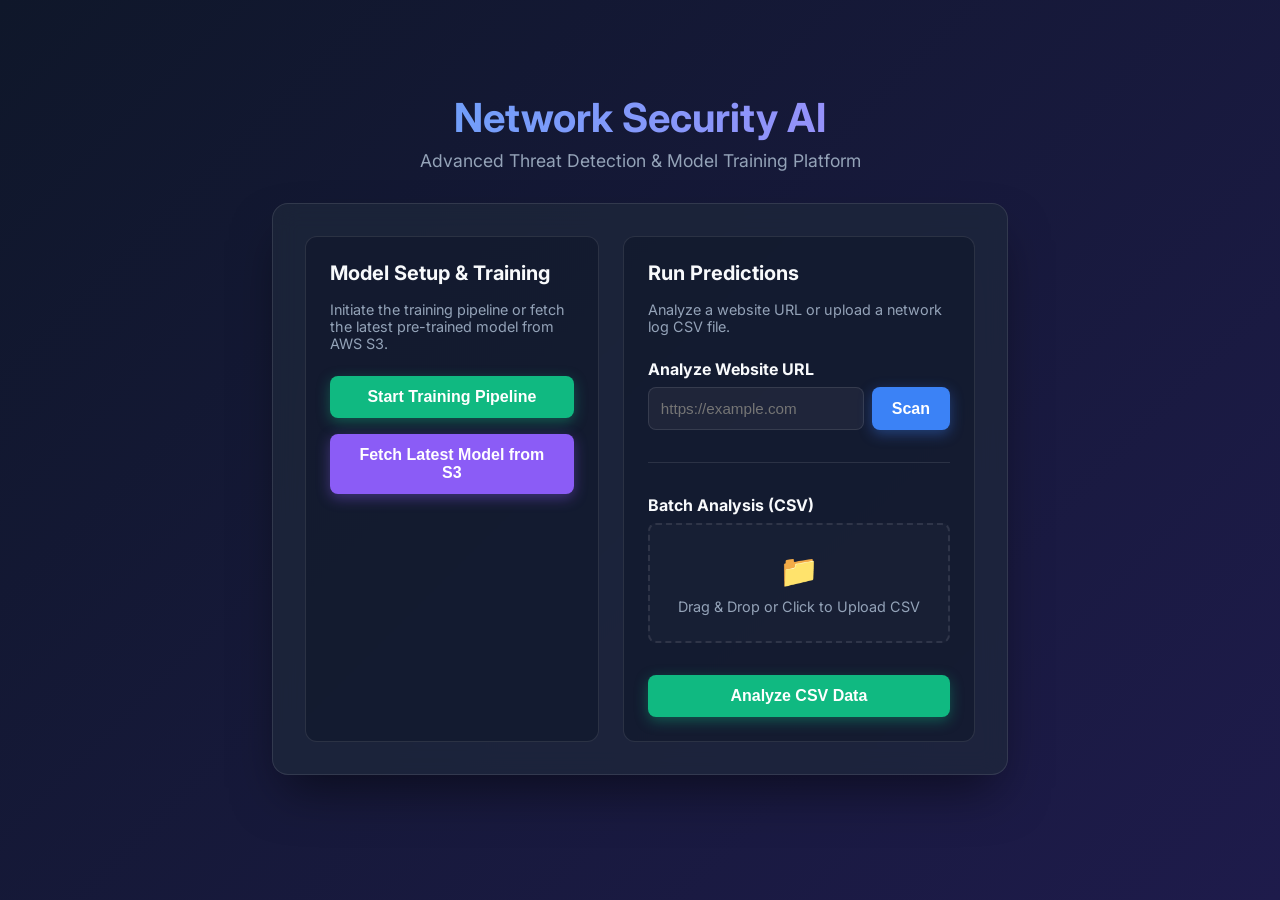
<file: templates/index.html>
<!DOCTYPE html>
<html lang="en">
<head>
    <meta charset="UTF-8">
    <meta name="viewport" content="width=device-width, initial-scale=1.0">
    <title>Network Security System</title>
    <meta name="description" content="AI-Powered Network Anomaly Detection and Training System">
    <link href="https://fonts.googleapis.com/css2?family=Inter:wght@300;400;600;700&display=swap" rel="stylesheet">
    <link rel="stylesheet" href="/static/css/style.css">
</head>
<body>

    <div class="container">
        <header>
            <h1>Network Security AI</h1>
            <p>Advanced Threat Detection & Model Training Platform</p>
        </header>

        <div class="glass-panel">
            <div class="grid">
                
                <!-- Training & Setup Section -->
                <div class="card">
                    <h2>Model Setup & Training</h2>
                    <p style="color: var(--text-muted); margin-bottom: 1.5rem; font-size: 0.9rem;">
                        Initiate the training pipeline or fetch the latest pre-trained model from AWS S3.
                    </p>
                    
                    <div style="display: flex; flex-direction: column; gap: 1rem;">
                        <button id="trainBtn" class="btn btn-secondary" onclick="trainModel()">
                            <span class="text">Start Training Pipeline</span>
                            <div class="loader"></div>
                        </button>

                        <button id="syncBtn" class="btn btn-primary" onclick="syncModel()" style="background: #8b5cf6; box-shadow: 0 4px 14px 0 rgba(139, 92, 246, 0.39);">
                            <span class="text">Fetch Latest Model from S3</span>
                            <div class="loader"></div>
                        </button>
                    </div>
                </div>

                <!-- Prediction Section -->
                <div class="card">
                    <h2>Run Predictions</h2>
                    <p style="color: var(--text-muted); margin-bottom: 1.5rem; font-size: 0.9rem;">
                        Analyze a website URL or upload a network log CSV file.
                    </p>
                    
                    <!-- URL Prediction Form -->
                    <form action="/predict_url" method="post" id="predictUrlForm" style="margin-bottom: 2rem; border-bottom: 1px solid var(--glass-border); padding-bottom: 1.5rem;">
                        <h3 style="font-size: 1rem; margin-bottom: 0.5rem;">Analyze Website URL</h3>
                        <div style="display: flex; gap: 0.5rem; margin-bottom: 0.5rem;">
                            <input type="url" name="url" placeholder="https://example.com" required 
                                   style="flex: 1; padding: 0.75rem; border-radius: 8px; border: 1px solid var(--glass-border); background: rgba(255, 255, 255, 0.05); color: var(--text-main); font-size: 0.95rem; outline: none;">
                            <button type="submit" class="btn btn-primary" style="width: auto; padding: 0.75rem 1.25rem;">Scan</button>
                        </div>
                    </form>

                    <!-- CSV Prediction Form -->
                    <form action="/predict" method="post" enctype="multipart/form-data" id="predictForm">
                        <h3 style="font-size: 1rem; margin-bottom: 0.5rem;">Batch Analysis (CSV)</h3>
                        <div class="file-upload-wrapper" id="drop-area">
                            <div class="icon">📁</div>
                            <div class="text">Drag & Drop or Click to Upload CSV</div>
                            <input type="file" name="file" accept=".csv" required id="fileInput">
                        </div>
                        <span id="file-name"></span>
                        <button type="submit" class="btn btn-secondary" style="margin-top: 1rem;">
                            Analyze CSV Data
                        </button>
                    </form>
                </div>

            </div>
        </div>
    </div>

    <!-- Toast Notification -->
    <div id="toast">Message here</div>

    <script>
        // File Upload UI Update
        const fileInput = document.getElementById('fileInput');
        const fileNameDisplay = document.getElementById('file-name');
        const dropArea = document.getElementById('drop-area');

        fileInput.addEventListener('change', function(e) {
            if(e.target.files.length > 0) {
                fileNameDisplay.textContent = 'Selected: ' + e.target.files[0].name;
            } else {
                fileNameDisplay.textContent = '';
            }
        });

        // Drag and drop effects
        ['dragenter', 'dragover', 'dragleave', 'drop'].forEach(eventName => {
            dropArea.addEventListener(eventName, preventDefaults, false)
        });

        function preventDefaults (e) {
            e.preventDefault();
            e.stopPropagation();
        }

        ['dragenter', 'dragover'].forEach(eventName => {
            dropArea.addEventListener(eventName, () => {
                dropArea.style.borderColor = 'var(--primary)';
                dropArea.style.background = 'rgba(59, 130, 246, 0.1)';
            }, false)
        });

        ['dragleave', 'drop'].forEach(eventName => {
            dropArea.addEventListener(eventName, () => {
                dropArea.style.borderColor = 'var(--glass-border)';
                dropArea.style.background = 'rgba(255, 255, 255, 0.02)';
            }, false)
        });

        dropArea.addEventListener('drop', handleDrop, false);

        function handleDrop(e) {
            let dt = e.dataTransfer;
            let files = dt.files;
            fileInput.files = files;
            if(files.length > 0) {
                fileNameDisplay.textContent = 'Selected: ' + files[0].name;
            }
        }

        // Training Pipeline Request
        async function trainModel() {
            const btn = document.getElementById('trainBtn');
            btn.classList.add('btn-loading');
            btn.disabled = true;

            try {
                const response = await fetch('/train', { method: 'GET' });
                
                if (response.ok) {
                    const text = await response.text();
                    showToast(text || 'Training completed successfully!');
                } else {
                    showToast('Training failed. Please check logs.', true);
                }
            } catch (error) {
                showToast('An error occurred while connecting to the server.', true);
            } finally {
                btn.classList.remove('btn-loading');
                btn.disabled = false;
            }
        }

        // Sync Model Request
        async function syncModel() {
            const btn = document.getElementById('syncBtn');
            btn.classList.add('btn-loading');
            btn.disabled = true;

            try {
                const response = await fetch('/sync_model', { method: 'GET' });
                const text = await response.text();
                
                if (response.ok) {
                    showToast(text || 'Model synced successfully!');
                } else {
                    showToast(text || 'Failed to sync model from S3. Check credentials.', true);
                }
            } catch (error) {
                showToast('An error occurred while connecting to the server.', true);
            } finally {
                btn.classList.remove('btn-loading');
                btn.disabled = false;
            }
        }

        // Toast functionality
        function showToast(message, isError = false) {
            const toast = document.getElementById("toast");
            toast.textContent = message;
            toast.className = "show";
            
            if (isError) {
                toast.classList.add("error");
            } else {
                toast.classList.remove("error");
            }

            setTimeout(function(){ 
                toast.className = toast.className.replace("show", ""); 
            }, 3000);
        }
    </script>
</body>
</html>
</file>
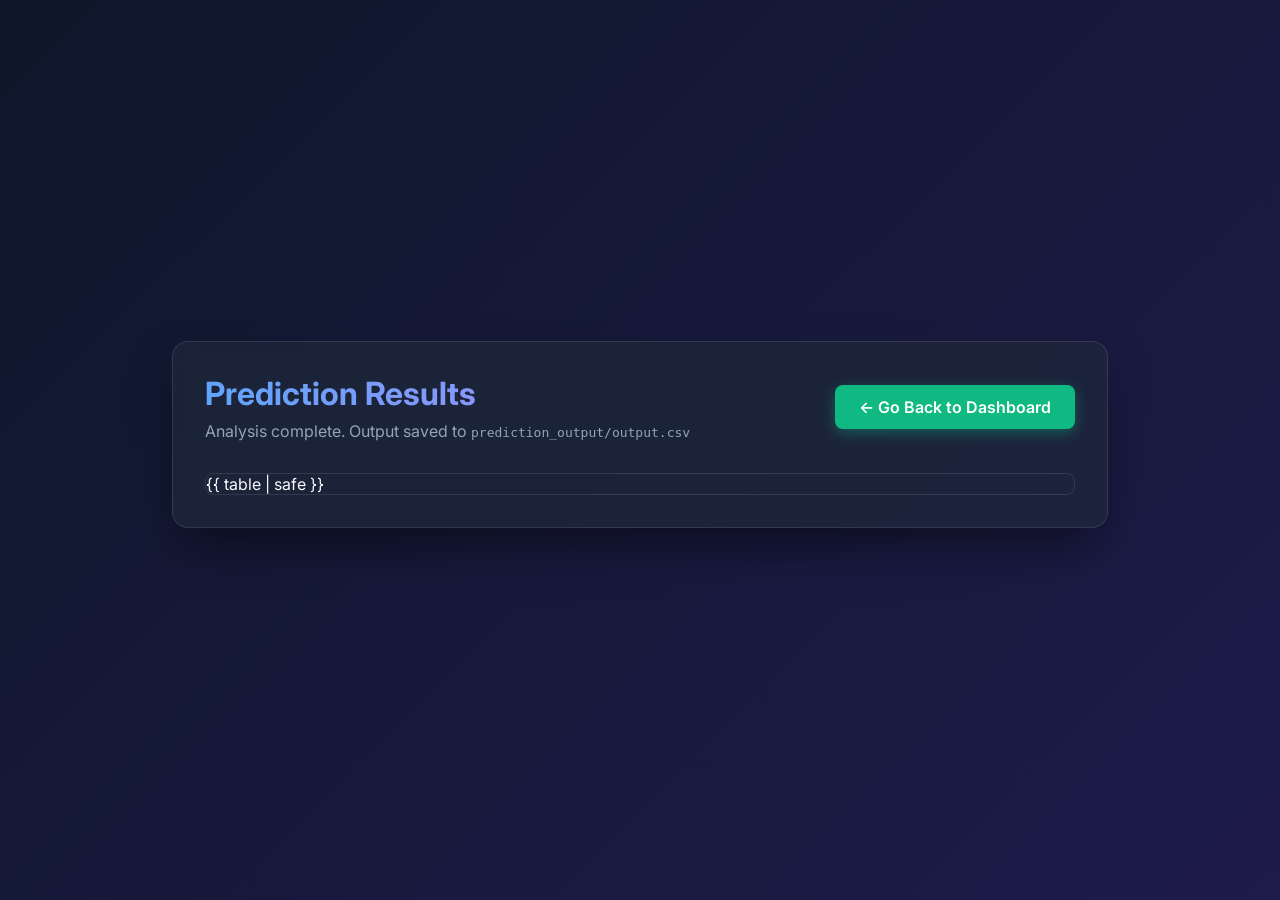
<file: templates/table.html>
<!DOCTYPE html>
<html lang="en">
<head>
    <meta charset="UTF-8">
    <meta name="viewport" content="width=device-width, initial-scale=1.0">
    <title>Prediction Results - Network Security</title>
    <link href="https://fonts.googleapis.com/css2?family=Inter:wght@300;400;600;700&display=swap" rel="stylesheet">
    <link rel="stylesheet" href="/static/css/style.css">
    <style>
        .results-panel {
            max-width: 1000px;
        }
        .table-container {
            margin-top: 2rem;
            max-height: 60vh;
            overflow-y: auto;
        }
        .table-container::-webkit-scrollbar {
            width: 8px;
            height: 8px;
        }
        .table-container::-webkit-scrollbar-track {
            background: rgba(255, 255, 255, 0.05); 
            border-radius: 4px;
        }
        .table-container::-webkit-scrollbar-thumb {
            background: rgba(255, 255, 255, 0.2); 
            border-radius: 4px;
        }
        .table-container::-webkit-scrollbar-thumb:hover {
            background: rgba(255, 255, 255, 0.3); 
        }
        
        /* Add some specific styling for the Pandas HTML table */
        table {
            border-collapse: separate;
            border-spacing: 0;
            width: 100%;
        }
        th {
            position: sticky;
            top: 0;
            background: rgba(30, 41, 59, 0.95);
            z-index: 1;
            backdrop-filter: blur(4px);
        }
        td, th {
            padding: 12px 16px;
            text-align: right;
        }
        th:first-child, td:first-child {
            text-align: left;
        }
        
        /* Highlight predicted_column if possible (assumes last column) */
        td:last-child, th:last-child {
            background: rgba(59, 130, 246, 0.1);
            font-weight: 600;
        }

        .header-actions {
            display: flex;
            justify-content: space-between;
            align-items: center;
            margin-bottom: 1rem;
        }
    </style>
</head>
<body>
    <div class="container results-panel">
        <div class="glass-panel">
            <div class="header-actions">
                <div>
                    <h1 style="font-size: 2rem; margin-bottom: 0.5rem; background: linear-gradient(to right, #60a5fa, #a78bfa); -webkit-background-clip: text; -webkit-text-fill-color: transparent;">Prediction Results</h1>
                    <p style="color: var(--text-muted);">Analysis complete. Output saved to <code>prediction_output/output.csv</code></p>
                </div>
                <a href="/" class="btn btn-secondary" style="width: auto; text-decoration: none;">&larr; Go Back to Dashboard</a>
            </div>
            
            <div class="table-container">
                {{ table | safe }}
            </div>
        </div>
    </div>
</body>
</html>
</file>
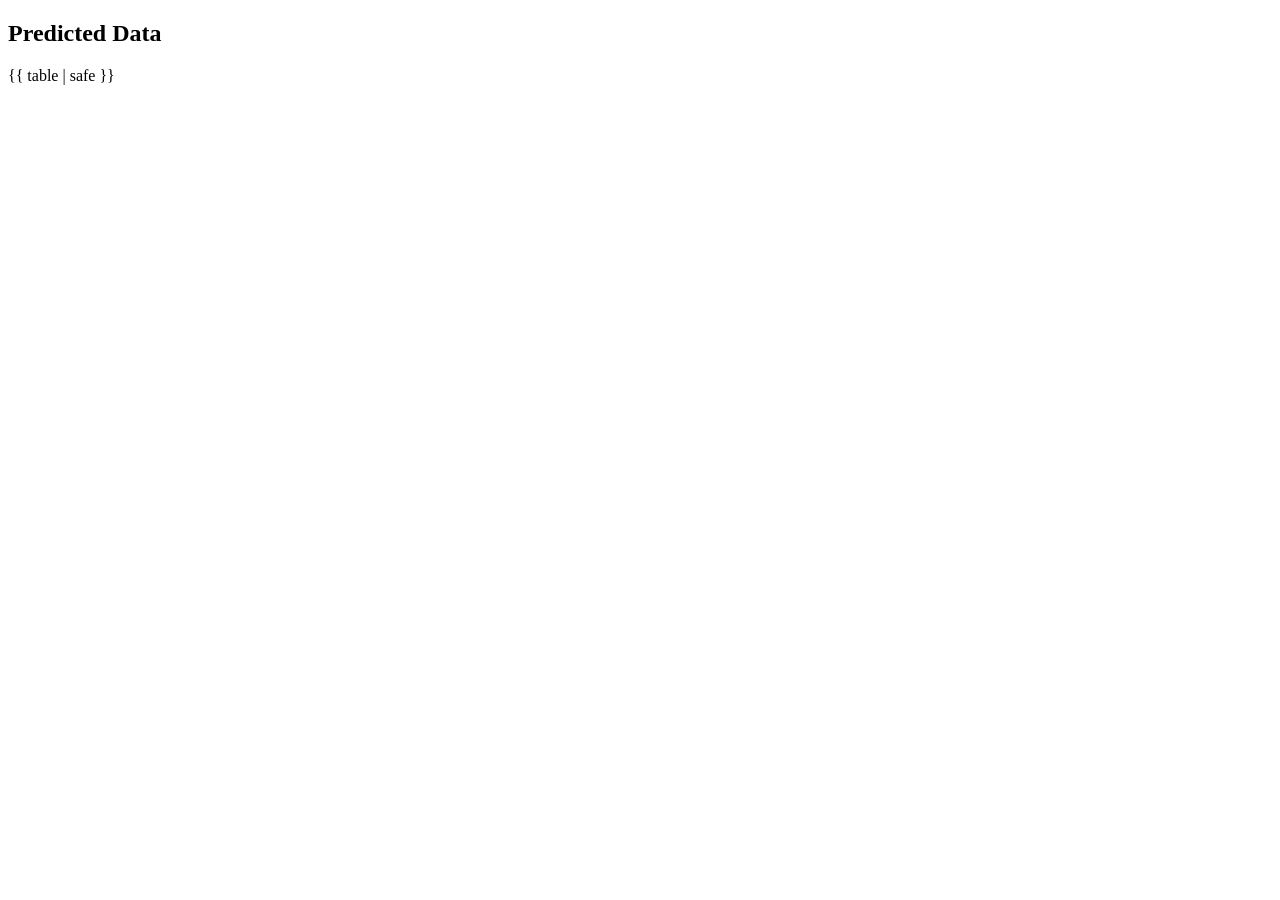
<file: networksecurity/templates/table.html>
<!DOCTYPE html>
<html>

<head>
    <title>Data Table</title>
    <style>
        table {
            border-collapse: collapse;
            width: 100%;
        }

        th,
        td {
            border: 1px solid black;
            padding: 8px;
            text-align: left;
        }
    </style>
</head>

<body>
    <h2>Predicted Data</h2>
    {{ table | safe }}
</body>

</html>
</file>
<file: static/css/style.css>
:root {
  --bg-color: #0f172a;
  --glass-bg: rgba(30, 41, 59, 0.7);
  --glass-border: rgba(255, 255, 255, 0.1);
  --primary: #3b82f6;
  --primary-hover: #2563eb;
  --secondary: #10b981;
  --secondary-hover: #059669;
  --text-main: #f8fafc;
  --text-muted: #94a3b8;
  --danger: #ef4444;
}

* {
  box-sizing: border-box;
  margin: 0;
  padding: 0;
}

body {
  font-family: 'Inter', system-ui, -apple-system, sans-serif;
  background: linear-gradient(135deg, #0f172a 0%, #1e1b4b 100%);
  color: var(--text-main);
  min-height: 100vh;
  display: flex;
  flex-direction: column;
  align-items: center;
  justify-content: center;
}

.container {
  width: 100%;
  max-width: 800px;
  padding: 2rem;
}

.glass-panel {
  background: var(--glass-bg);
  backdrop-filter: blur(12px);
  -webkit-backdrop-filter: blur(12px);
  border: 1px solid var(--glass-border);
  border-radius: 16px;
  padding: 2rem;
  box-shadow: 0 25px 50px -12px rgba(0, 0, 0, 0.5);
  margin-bottom: 2rem;
  animation: fadeUp 0.6s ease-out;
}

header {
  text-align: center;
  margin-bottom: 2rem;
}

header h1 {
  font-size: 2.5rem;
  font-weight: 700;
  background: linear-gradient(to right, #60a5fa, #a78bfa);
  -webkit-background-clip: text;
  -webkit-text-fill-color: transparent;
  margin-bottom: 0.5rem;
}

header p {
  color: var(--text-muted);
  font-size: 1.1rem;
}

.grid {
  display: grid;
  grid-template-columns: 1fr 1fr;
  gap: 1.5rem;
}

@media (max-width: 640px) {
  .grid {
    grid-template-columns: 1fr;
  }
}

.card {
  background: rgba(15, 23, 42, 0.6);
  border: 1px solid var(--glass-border);
  border-radius: 12px;
  padding: 1.5rem;
  transition: transform 0.3s ease, box-shadow 0.3s ease;
}

.card:hover {
  transform: translateY(-5px);
  box-shadow: 0 10px 25px -5px rgba(0, 0, 0, 0.5);
}

.card h2 {
  font-size: 1.25rem;
  margin-bottom: 1rem;
  color: var(--text-main);
}

.btn {
  display: inline-block;
  width: 100%;
  padding: 0.75rem 1.5rem;
  font-size: 1rem;
  font-weight: 600;
  text-align: center;
  border: none;
  border-radius: 8px;
  cursor: pointer;
  transition: all 0.2s ease;
  color: white;
}

.btn-primary {
  background: var(--primary);
  box-shadow: 0 4px 14px 0 rgba(59, 130, 246, 0.39);
}

.btn-primary:hover {
  background: var(--primary-hover);
  box-shadow: 0 6px 20px rgba(59, 130, 246, 0.23);
  transform: scale(1.02);
}

.btn-secondary {
  background: var(--secondary);
  box-shadow: 0 4px 14px 0 rgba(16, 185, 129, 0.39);
}

.btn-secondary:hover {
  background: var(--secondary-hover);
  box-shadow: 0 6px 20px rgba(16, 185, 129, 0.23);
  transform: scale(1.02);
}

.file-upload-wrapper {
  position: relative;
  width: 100%;
  height: 120px;
  border: 2px dashed var(--glass-border);
  border-radius: 8px;
  display: flex;
  flex-direction: column;
  align-items: center;
  justify-content: center;
  transition: all 0.3s ease;
  margin-bottom: 1rem;
  cursor: pointer;
  background: rgba(255, 255, 255, 0.02);
}

.file-upload-wrapper:hover {
  border-color: var(--primary);
  background: rgba(59, 130, 246, 0.05);
}

.file-upload-wrapper input[type="file"] {
  position: absolute;
  width: 100%;
  height: 100%;
  opacity: 0;
  cursor: pointer;
}

.file-upload-wrapper .icon {
  font-size: 2rem;
  color: var(--primary);
  margin-bottom: 0.5rem;
}

.file-upload-wrapper .text {
  color: var(--text-muted);
  font-size: 0.9rem;
}

#file-name {
  display: block;
  margin-top: 0.5rem;
  font-size: 0.85rem;
  color: var(--secondary);
  word-break: break-all;
}

/* Toast Notification */
#toast {
  visibility: hidden;
  min-width: 250px;
  background-color: var(--secondary);
  color: #fff;
  text-align: center;
  border-radius: 8px;
  padding: 16px;
  position: fixed;
  z-index: 1;
  left: 50%;
  bottom: 30px;
  transform: translateX(-50%);
  font-size: 1rem;
  box-shadow: 0 10px 25px -5px rgba(0, 0, 0, 0.3);
  transition: visibility 0s, opacity 0.5s ease-in-out, bottom 0.5s ease-in-out;
  opacity: 0;
}

#toast.show {
  visibility: visible;
  bottom: 50px;
  opacity: 1;
}

#toast.error {
  background-color: var(--danger);
}

/* Animations */
@keyframes fadeUp {
  from {
    opacity: 0;
    transform: translateY(20px);
  }
  to {
    opacity: 1;
    transform: translateY(0);
  }
}

/* Table Styles */
.table-container {
  overflow-x: auto;
  margin-top: 1.5rem;
  border-radius: 8px;
  border: 1px solid var(--glass-border);
}

table {
  width: 100%;
  border-collapse: collapse;
  text-align: left;
  font-size: 0.9rem;
}

th, td {
  padding: 1rem;
  border-bottom: 1px solid var(--glass-border);
}

th {
  background: rgba(255, 255, 255, 0.05);
  font-weight: 600;
  color: var(--text-main);
  text-transform: uppercase;
  font-size: 0.8rem;
  letter-spacing: 0.05em;
}

tr:hover {
  background: rgba(255, 255, 255, 0.02);
}

/* Loader */
.loader {
  display: none;
  border: 3px solid rgba(255, 255, 255, 0.1);
  border-radius: 50%;
  border-top: 3px solid #fff;
  width: 20px;
  height: 20px;
  animation: spin 1s linear infinite;
  margin: 0 auto;
}

@keyframes spin {
  0% { transform: rotate(0deg); }
  100% { transform: rotate(360deg); }
}

.btn-loading .text {
  display: none;
}
.btn-loading .loader {
  display: block;
}
</file>
